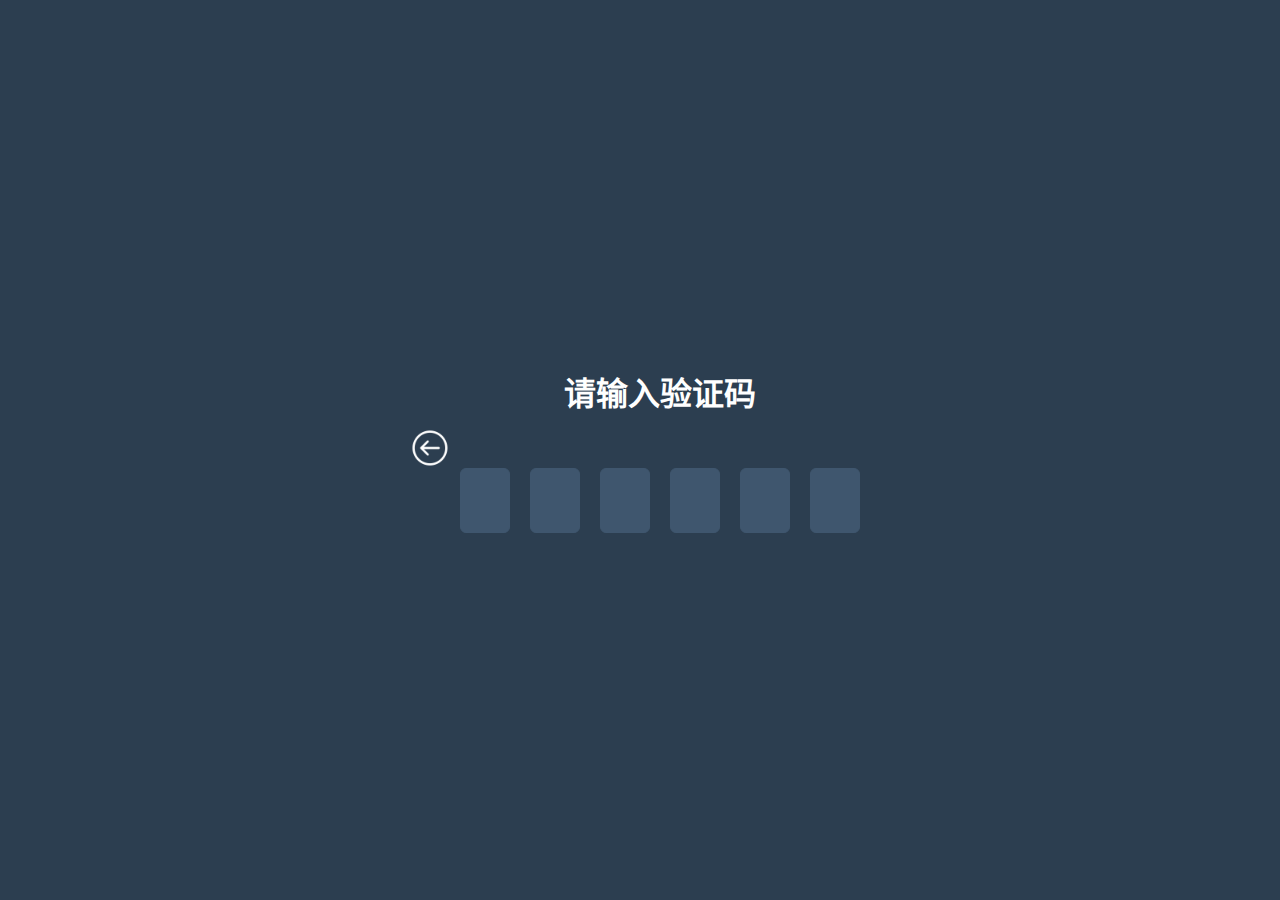
<file: web/Download.html>
<!DOCTYPE html>
<html lang="zh-CN">

<head>
    <meta charset="UTF-8">
    <meta http-equiv="X-UA-Compatible" content="IE=edge">
    <meta name="viewport" content="width=device-width, initial-scale=1.0">
    <title>SwiftSend</title>
    <link rel="stylesheet" href="Download.css">
</head>

<body>
    <a href="index.html">
        <div class="image-container">
            <img src="img/back.png" alt="返回" width="40" height="40" class="hover-zoom">
        </div>
    </a>
    <div class="ipt-wrap">
        <h1 id="Text">请输入验证码</h1>
        <input type="text" class="ipt-hidden">
        <div class="ipt-content">
            <p class="ipt-item"></p>
            <p class="ipt-item"></p>
            <p class="ipt-item"></p>
            <p class="ipt-item"></p>
            <p class="ipt-item"></p>
            <p class="ipt-item"></p>
        </div>
    </div>
</body>

</html>
<script src="Download.js"></script>
</file>
<file: web/Download.css>
* {
    /* 初始化 */
    margin: 0;
    padding: 0;
    box-sizing: border-box;
}

body {
    /* 100%窗口高度 */
    min-height: 100vh;
    /* 弹性布局 水平+垂直居中 */
    display: flex;
    justify-content: center;
    align-items: center;
    background-color: #2c3e50;
}

#Text {
    color: white;
    text-align: center;
    height: 100px;
}

.ipt-wrap {
    /* 相对定位 */
    position: relative;
}

.ipt-hidden {
    position: absolute;
    left: 0;
    top: 0;
    right: 0;
    bottom: 0;
    z-index: 2;
    opacity: 0;
}

.ipt-content {
    display: flex;
}

.ipt-item {
    width: 50px;
    height: 65px;
    border-radius: 6px;
    background-color: #3f566e;
    border: 1px solid #3f566e;
    margin: 0 10px;
    color: #fff;
    font-size: 20px;
    display: flex;
    justify-content: center;
    align-items: center;
}

/* 激活态 */
.ipt-item.active {
    border-color: #fff;
}

/* 光标 */
.ipt-item.active::after {
    content: '';
    width: 1px;
    height: 30px;
    background-color: #fff;
    animation: flicker 0.5s linear infinite alternate;
}

@keyframes flicker {
    0% {
        opacity: 0;
    }

    100% {
        opacity: 1;
    }
}
</file>
